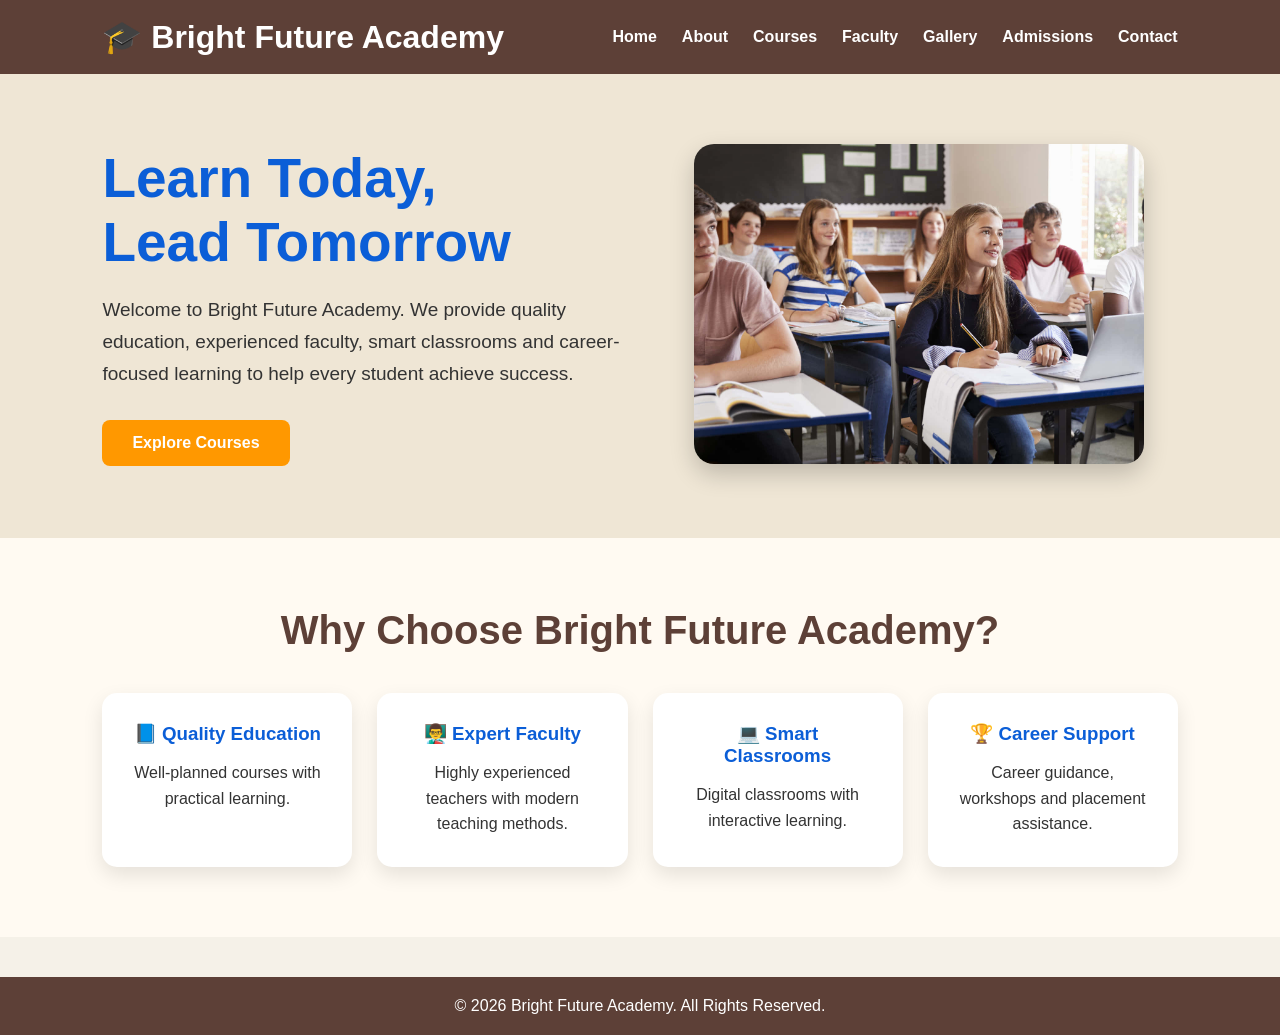
<file: index.html>
<!DOCTYPE html>
<html lang="en">
<head>
    <meta charset="UTF-8">
    <meta name="viewport" content="width=device-width, initial-scale=1.0">
    <title>Bright Future Academy</title>
    <link rel="stylesheet" href="css/style.css">
</head>

<body>

<header>
    <nav>
        <h1>🎓 Bright Future Academy</h1>

        <ul>
            <li><a href="index.html">Home</a></li>
            <li><a href="about.html">About</a></li>
            <li><a href="courses.html">Courses</a></li>
            <li><a href="faculty.html">Faculty</a></li>
            <li><a href="gallery.html">Gallery</a></li>
            <li><a href="admissions.html">Admissions</a></li>
            <li><a href="contact.html">Contact</a></li>
        </ul>
    </nav>
</header>

<section class="hero">

    <div class="hero-text">

        <h2>Learn Today,<br>Lead Tomorrow</h2>

        <p>
            Welcome to Bright Future Academy. We provide quality education,
            experienced faculty, smart classrooms and career-focused learning
            to help every student achieve success.
        </p>

        <a href="courses.html" class="btn">
            Explore Courses
        </a>

    </div>

    <div class="hero-image">

        <img src="images/students.jpg" alt="Students">

    </div>

</section>

<section class="about-home">

<h2>Why Choose Bright Future Academy?</h2>

<div class="features">

<div class="feature-box">
<h3>📘 Quality Education</h3>
<p>
Well-planned courses with practical learning.
</p>
</div>

<div class="feature-box">
<h3>👨‍🏫 Expert Faculty</h3>
<p>
Highly experienced teachers with modern teaching methods.
</p>
</div>

<div class="feature-box">
<h3>💻 Smart Classrooms</h3>
<p>
Digital classrooms with interactive learning.
</p>
</div>

<div class="feature-box">
<h3>🏆 Career Support</h3>
<p>
Career guidance, workshops and placement assistance.
</p>
</div>

</div>

</section>

<footer>

<p>
© 2026 Bright Future Academy. All Rights Reserved.
</p>

</footer>

</body>
</html>
</file>
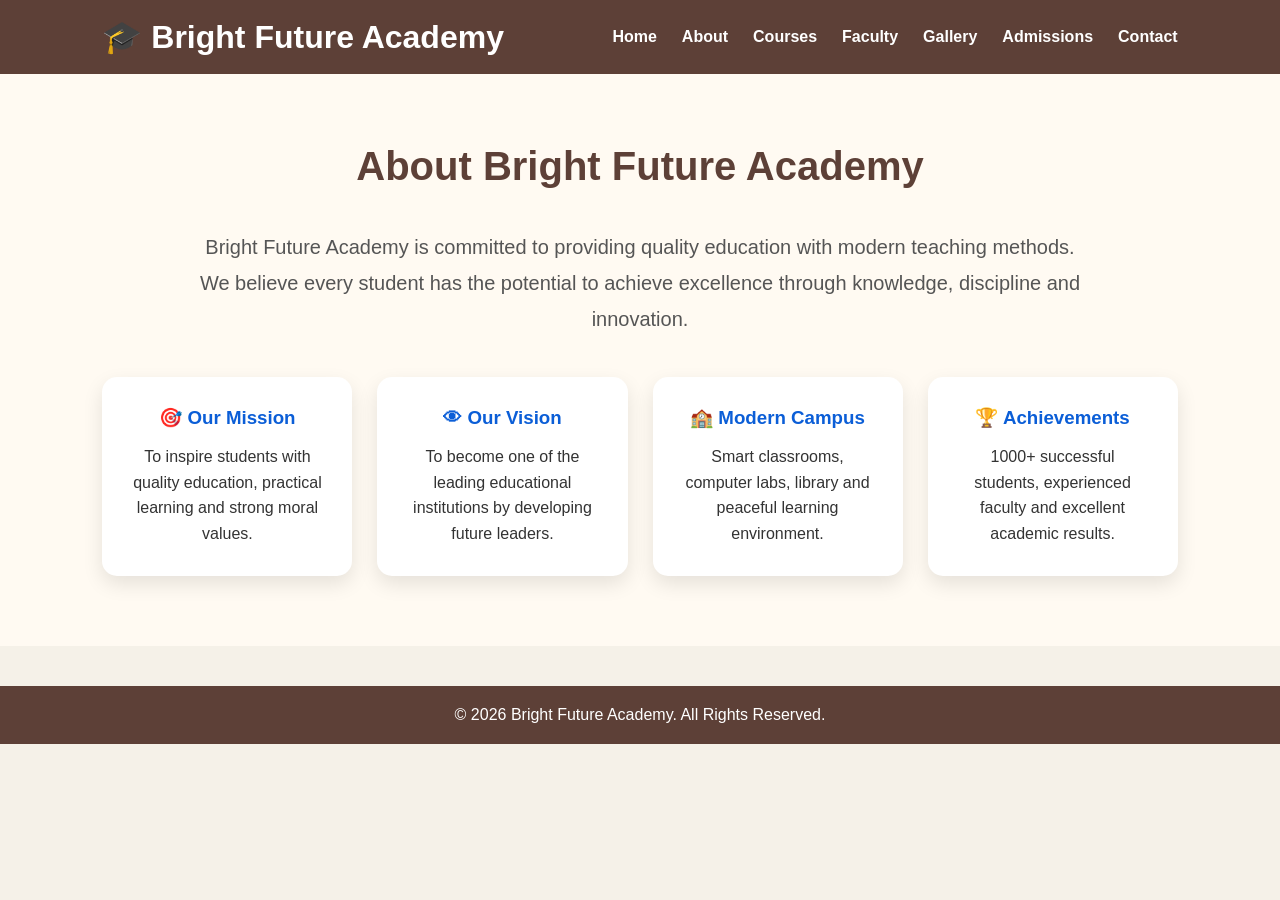
<file: about.html>
<!DOCTYPE html>
<html lang="en">
<head>
<meta charset="UTF-8">
<meta name="viewport" content="width=device-width, initial-scale=1.0">
<title>About - Bright Future Academy</title>
<link rel="stylesheet" href="css/style.css">
</head>

<body>

<header>
<nav>
<h1>🎓 Bright Future Academy</h1>

<ul>
<li><a href="index.html">Home</a></li>
<li><a href="about.html">About</a></li>
<li><a href="courses.html">Courses</a></li>
<li><a href="faculty.html">Faculty</a></li>
<li><a href="gallery.html">Gallery</a></li>
<li><a href="admissions.html">Admissions</a></li>
<li><a href="contact.html">Contact</a></li>
</ul>

</nav>
</header>

<section class="about-home">

<h2>About Bright Future Academy</h2>

<p class="about-text">

Bright Future Academy is committed to providing quality education with
modern teaching methods. We believe every student has the potential to
achieve excellence through knowledge, discipline and innovation.

</p>

<div class="features">

<div class="feature-box">
<h3>🎯 Our Mission</h3>
<p>
To inspire students with quality education, practical learning and strong moral values.
</p>
</div>

<div class="feature-box">
<h3>👁 Our Vision</h3>
<p>
To become one of the leading educational institutions by developing future leaders.
</p>
</div>

<div class="feature-box">
<h3>🏫 Modern Campus</h3>
<p>
Smart classrooms, computer labs, library and peaceful learning environment.
</p>
</div>

<div class="feature-box">
<h3>🏆 Achievements</h3>
<p>
1000+ successful students, experienced faculty and excellent academic results.
</p>
</div>

</div>

</section>

<footer>
<p>© 2026 Bright Future Academy. All Rights Reserved.</p>
</footer>

</body>
</html>
</file>
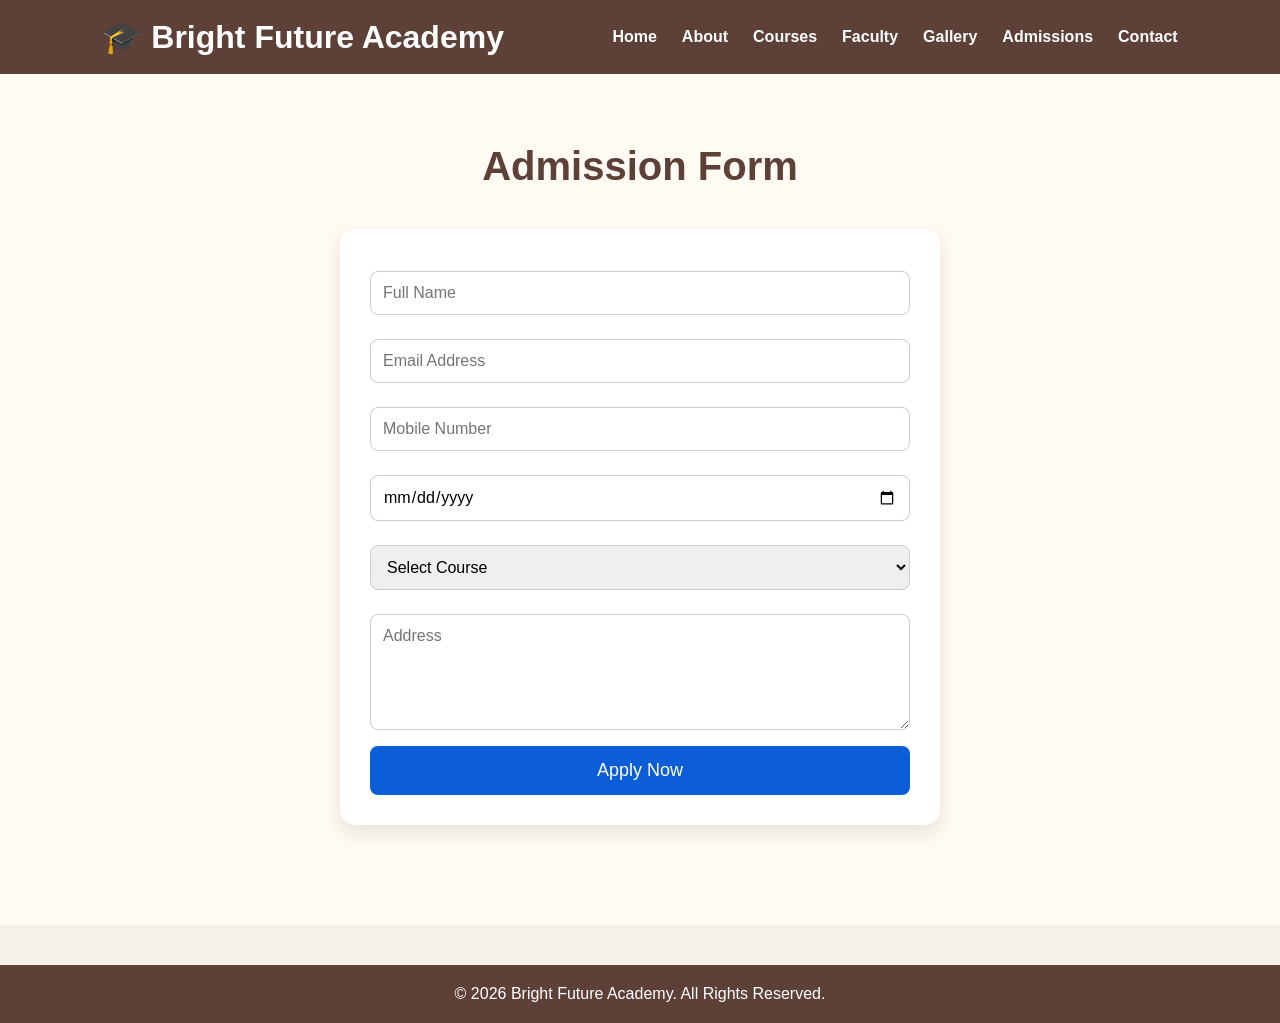
<file: admissions.html>
<!DOCTYPE html>
<html lang="en">
<head>
    <meta charset="UTF-8">
    <meta name="viewport" content="width=device-width, initial-scale=1.0">
    <title>Admissions | Bright Future Academy</title>
    <link rel="stylesheet" href="css/style.css">
</head>

<body>

<header>
<nav>
    <h1>🎓 Bright Future Academy</h1>

    <ul>
        <li><a href="index.html">Home</a></li>
        <li><a href="about.html">About</a></li>
        <li><a href="courses.html">Courses</a></li>
        <li><a href="faculty.html">Faculty</a></li>
        <li><a href="gallery.html">Gallery</a></li>
        <li><a href="admissions.html">Admissions</a></li>
        <li><a href="contact.html">Contact</a></li>
    </ul>
</nav>
</header>

<section class="about-home">

<h2>Admission Form</h2>

<form>

<input type="text" placeholder="Full Name" required>

<input type="email" placeholder="Email Address" required>

<input type="tel" placeholder="Mobile Number" required>

<input type="date" required>

<select required>
<option value="">Select Course</option>
<option>Full Stack Web Development</option>
<option>Python Programming</option>
<option>Data Science</option>
<option>Mobile App Development</option>
<option>UI/UX Design</option>
<option>Cloud Computing</option>
</select>

<textarea rows="5" placeholder="Address"></textarea>

<button type="submit">Apply Now</button>

</form>

</section>

<footer>
<p>© 2026 Bright Future Academy. All Rights Reserved.</p>
</footer>

<script src="js/script.js"></script>

</body>
</html>
</file>
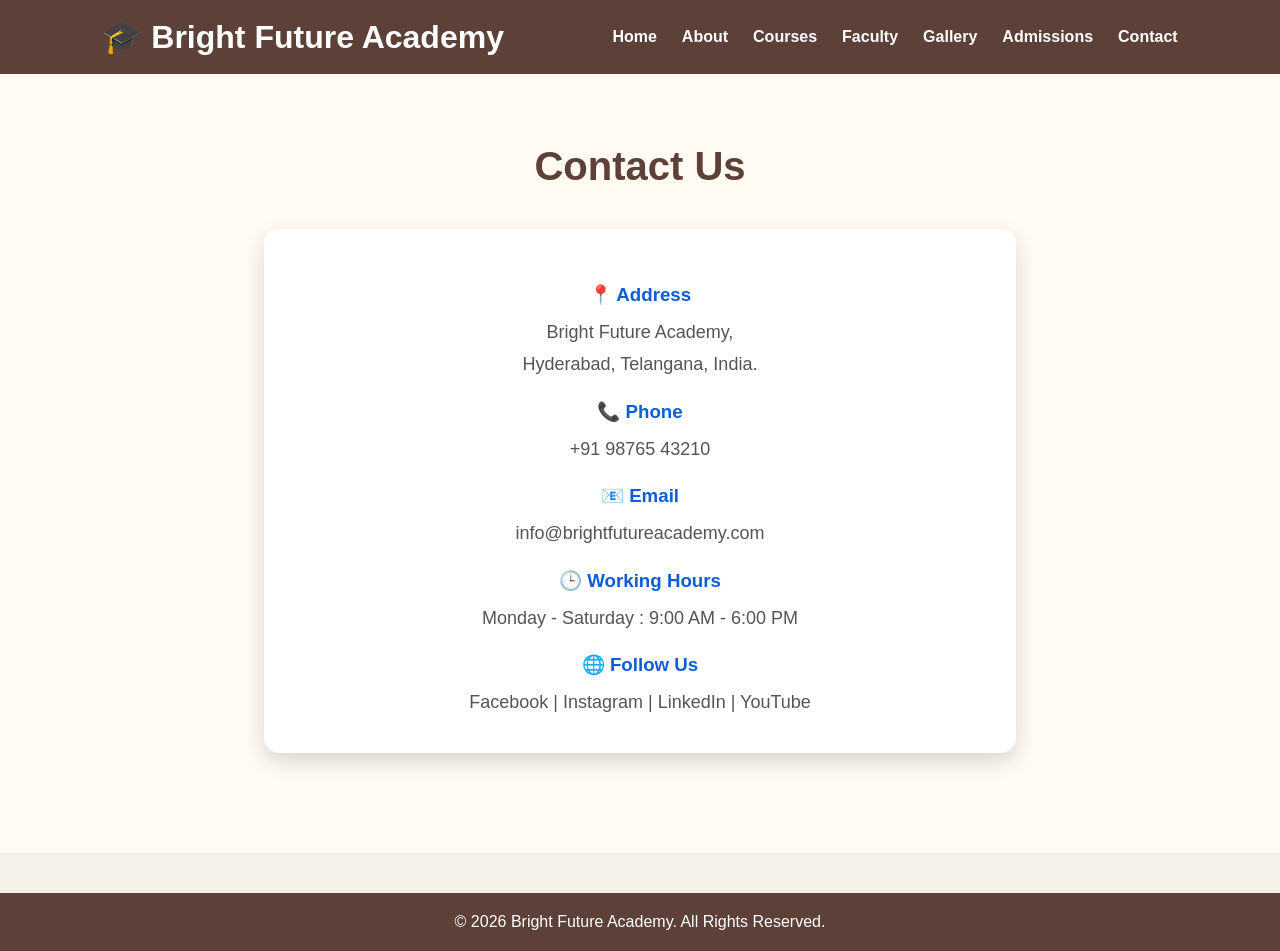
<file: contact.html>
<!DOCTYPE html>
<html lang="en">
<head>
<meta charset="UTF-8">
<meta name="viewport" content="width=device-width, initial-scale=1.0">
<title>Contact | Bright Future Academy</title>
<link rel="stylesheet" href="css/style.css">
</head>

<body>

<header>
<nav>

<h1>🎓 Bright Future Academy</h1>

<ul>
<li><a href="index.html">Home</a></li>
<li><a href="about.html">About</a></li>
<li><a href="courses.html">Courses</a></li>
<li><a href="faculty.html">Faculty</a></li>
<li><a href="gallery.html">Gallery</a></li>
<li><a href="admissions.html">Admissions</a></li>
<li><a href="contact.html">Contact</a></li>
</ul>

</nav>
</header>

<section class="about-home">

<h2>Contact Us</h2>

<div class="contact-box">

<h3>📍 Address</h3>
<p>Bright Future Academy,<br>
Hyderabad, Telangana, India.</p>

<h3>📞 Phone</h3>
<p>+91 98765 43210</p>

<h3>📧 Email</h3>
<p>info@brightfutureacademy.com</p>

<h3>🕒 Working Hours</h3>
<p>Monday - Saturday : 9:00 AM - 6:00 PM</p>

<h3>🌐 Follow Us</h3>
<p>
Facebook | Instagram | LinkedIn | YouTube
</p>

</div>

</section>

<footer>

<p>© 2026 Bright Future Academy. All Rights Reserved.</p>

</footer>

</body>
</html>
</file>
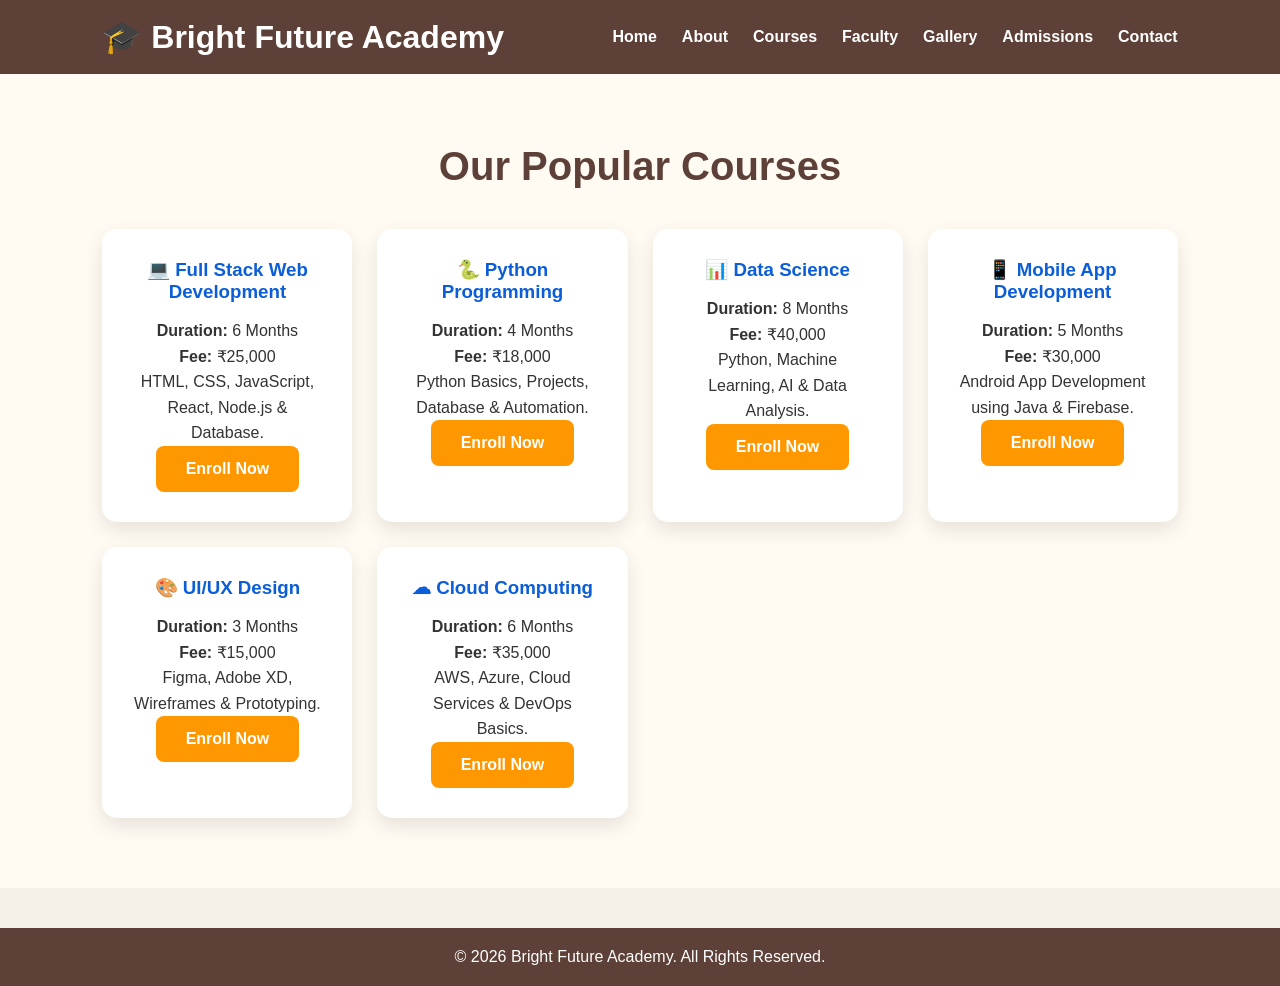
<file: courses.html>
<!DOCTYPE html>
<html lang="en">
<head>
<meta charset="UTF-8">
<meta name="viewport" content="width=device-width, initial-scale=1.0">
<title>Courses - Bright Future Academy</title>
<link rel="stylesheet" href="css/style.css">
</head>

<body>

<header>
<nav>

<h1>🎓 Bright Future Academy</h1>

<ul>
<li><a href="index.html">Home</a></li>
<li><a href="about.html">About</a></li>
<li><a href="courses.html">Courses</a></li>
<li><a href="faculty.html">Faculty</a></li>
<li><a href="gallery.html">Gallery</a></li>
<li><a href="admissions.html">Admissions</a></li>
<li><a href="contact.html">Contact</a></li>
</ul>

</nav>
</header>

<section class="about-home">

<h2>Our Popular Courses</h2>

<div class="features">

<div class="feature-box">
<h3>💻 Full Stack Web Development</h3>
<p><strong>Duration:</strong> 6 Months</p>
<p><strong>Fee:</strong> ₹25,000</p>
<p>HTML, CSS, JavaScript, React, Node.js & Database.</p>
<a href="admissions.html" class="btn">Enroll Now</a>
</div>

<div class="feature-box">
<h3>🐍 Python Programming</h3>
<p><strong>Duration:</strong> 4 Months</p>
<p><strong>Fee:</strong> ₹18,000</p>
<p>Python Basics, Projects, Database & Automation.</p>
<a href="admissions.html" class="btn">Enroll Now</a>
</div>

<div class="feature-box">
<h3>📊 Data Science</h3>
<p><strong>Duration:</strong> 8 Months</p>
<p><strong>Fee:</strong> ₹40,000</p>
<p>Python, Machine Learning, AI & Data Analysis.</p>
<a href="admissions.html" class="btn">Enroll Now</a>
</div>

<div class="feature-box">
<h3>📱 Mobile App Development</h3>
<p><strong>Duration:</strong> 5 Months</p>
<p><strong>Fee:</strong> ₹30,000</p>
<p>Android App Development using Java & Firebase.</p>
<a href="admissions.html" class="btn">Enroll Now</a>
</div>

<div class="feature-box">
<h3>🎨 UI/UX Design</h3>
<p><strong>Duration:</strong> 3 Months</p>
<p><strong>Fee:</strong> ₹15,000</p>
<p>Figma, Adobe XD, Wireframes & Prototyping.</p>
<a href="admissions.html" class="btn">Enroll Now</a>
</div>

<div class="feature-box">
<h3>☁ Cloud Computing</h3>
<p><strong>Duration:</strong> 6 Months</p>
<p><strong>Fee:</strong> ₹35,000</p>
<p>AWS, Azure, Cloud Services & DevOps Basics.</p>
<a href="admissions.html" class="btn">Enroll Now</a>
</div>

</div>

</section>

<footer>
<p>© 2026 Bright Future Academy. All Rights Reserved.</p>
</footer>

</body>
</html>
</file>
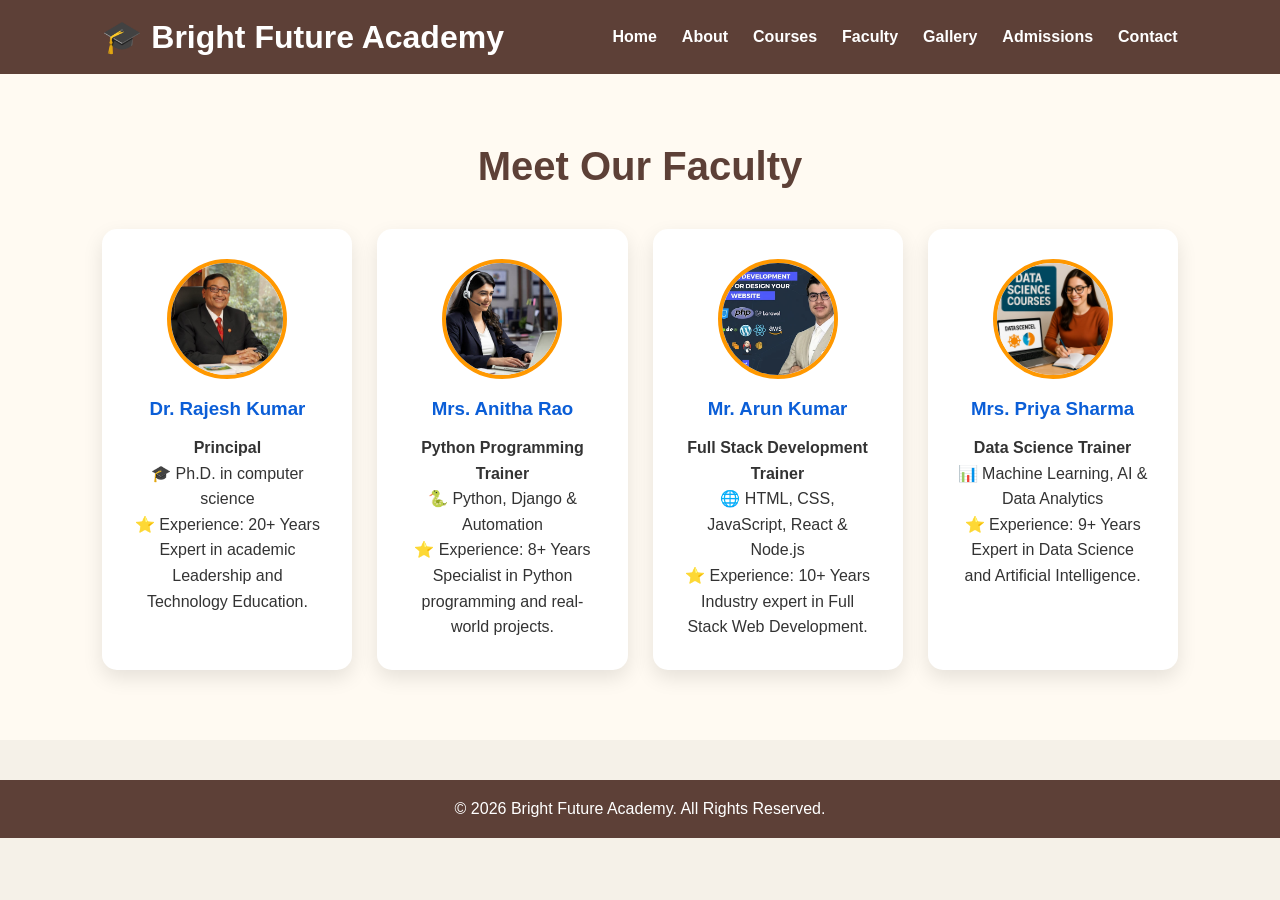
<file: faculty.html>
<!DOCTYPE html>
<html lang="en">
<head>
    <meta charset="UTF-8">
    <meta name="viewport" content="width=device-width, initial-scale=1.0">
    <title>Faculty | Bright Future Academy</title>
    <link rel="stylesheet" href="css/style.css">
</head>

<body>

<header>
    <nav>
        <h1>🎓 Bright Future Academy</h1>

        <ul>
            <li><a href="index.html">Home</a></li>
            <li><a href="about.html">About</a></li>
            <li><a href="courses.html">Courses</a></li>
            <li><a href="faculty.html">Faculty</a></li>
            <li><a href="gallery.html">Gallery</a></li>
            <li><a href="admissions.html">Admissions</a></li>
            <li><a href="contact.html">Contact</a></li>
        </ul>
    </nav>
</header>

<section class="about-home">

    <h2>Meet Our Faculty</h2>

    <div class="features">

        <div class="feature-box">
            <img src="images/principal.jpg" alt="Principal">
            <h3>Dr. Rajesh Kumar</h3>
            <p><strong>Principal</strong></p>
            <p>🎓 Ph.D. in computer science</p>
            <p>⭐ Experience: 20+ Years</p>
            <p>Expert in academic Leadership and Technology Education.</p>
        </div>

        <div class="feature-box">
            <img src="images/python.jpg" alt="pythonr">
            <h3>Mrs. Anitha Rao</h3>
            <p><strong>Python Programming Trainer</strong></p>
            <p>🐍 Python, Django & Automation</p>
<p>⭐ Experience: 8+ Years</p>
<p>Specialist in Python programming and real-world projects.</p>
        </div>

        <div class="feature-box">
            <img src="images/full stack development.jpg" alt="full stack development">
            <h3>Mr. Arun Kumar</h3>
            <p><strong>Full Stack Development Trainer</strong></p>
            <p>🌐 HTML, CSS, JavaScript, React & Node.js</p>
            <p>⭐ Experience: 10+ Years</p>
            <p>Industry expert in Full Stack Web Development.</p>
        </div>

        <div class="feature-box">
            <img src="images/datascience.jpg" alt="dataScience">
            <h3>Mrs. Priya Sharma</h3>
            <p><strong> Data Science Trainer</strong></p>
            <p>📊 Machine Learning, AI & Data Analytics</p>
<p>⭐ Experience: 9+ Years</p>
<p>Expert in Data Science and Artificial Intelligence.</p>
        </div>

    </div>

</section>

<footer>
    <p>© 2026 Bright Future Academy. All Rights Reserved.</p>
</footer>

</body>
</html>
</file>
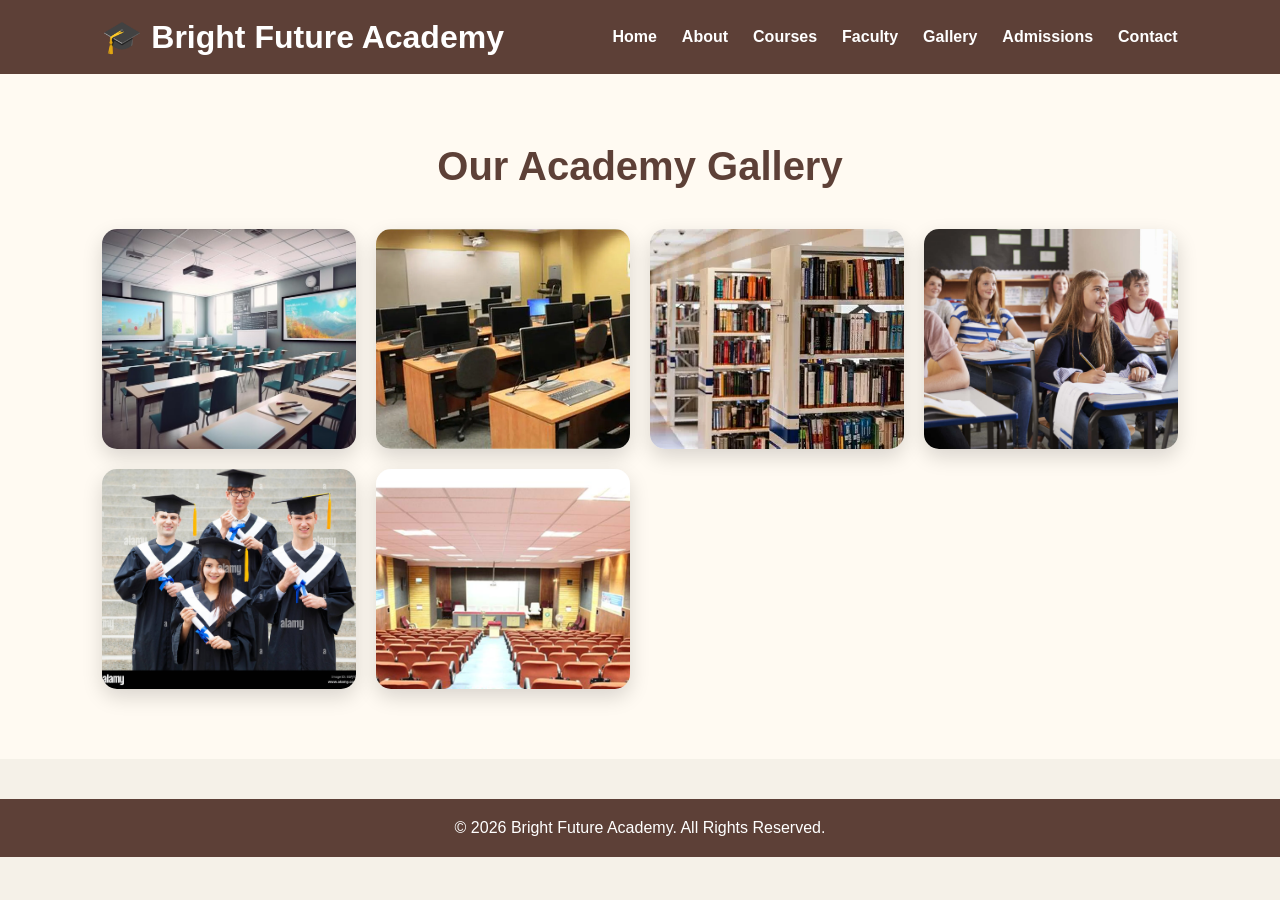
<file: gallery.html>
<!DOCTYPE html>
<html lang="en">
<head>
    <meta charset="UTF-8">
    <meta name="viewport" content="width=device-width, initial-scale=1.0">
    <title>Gallery | Bright Future Academy</title>
    <link rel="stylesheet" href="css/style.css">
</head>

<body>

<header>
    <nav>
        <h1>🎓 Bright Future Academy</h1>

        <ul>
            <li><a href="index.html">Home</a></li>
            <li><a href="about.html">About</a></li>
            <li><a href="courses.html">Courses</a></li>
            <li><a href="faculty.html">Faculty</a></li>
            <li><a href="gallery.html">Gallery</a></li>
            <li><a href="admissions.html">Admissions</a></li>
            <li><a href="contact.html">Contact</a></li>
        </ul>
    </nav>
</header>

<section class="about-home">

    <h2>Our Academy Gallery</h2>

    <div class="gallery">

        <img src="images/classroom.jpg" alt="Classroom">

        <img src="images/computer-lab.jpg" alt="Computer Lab">

        <img src="images/library.jpg" alt="Library">

        <img src="images/students.jpg" alt="Students">

        <img src="images/graduation.jpg" alt="Graduation">

        <img src="images/seminar.jpg" alt="Seminar">

    </div>

</section>

<footer>
    <p>© 2026 Bright Future Academy. All Rights Reserved.</p>
</footer>

</body>
</html>
</file>
<file: css/style.css>
*{
    margin:0;
    padding:0;
    box-sizing:border-box;
    font-family:Arial, Helvetica, sans-serif;
}

body{
    background:#f5f1e8;
    color:#333;
}

header{
    background:#5d4037;
    padding:18px 8%;
}

nav{
    display:flex;
    justify-content:space-between;
    align-items:center;
}

nav h1{
    color:white;
    font-size:32px;
}

nav ul{
    display:flex;
    list-style:none;
}

nav ul li{
    margin-left:25px;
}

nav ul li a{
    color:white;
    text-decoration:none;
    font-weight:bold;
    transition:.3s;
}

nav ul li a:hover{
    color:#ffd54f;
}

/* HERO */

.hero{
    display:flex;
    justify-content:space-between;
    align-items:center;
    padding:70px 8%;
    background:#efe6d5;
    gap:40px;
}

.hero-text{
    flex:1;
}

.hero-text h2{
    font-size:55px;
    color:#0b5ed7;
    margin-bottom:20px;
}

.hero-text p{
    font-size:19px;
    line-height:1.7;
    margin-bottom:30px;
}

.btn{
    display:inline-block;
    background:#ff9800;
    color:white;
    text-decoration:none;
    padding:14px 30px;
    border-radius:8px;
    font-weight:bold;
}

.btn:hover{
    background:#e68900;
}

.hero-image{
    flex:1;
    text-align:center;
}

.hero-image img{
    width:100%;
    max-width:450px;
    height:320px;
    object-fit:cover;
    border-radius:20px;
    box-shadow:0 10px 25px rgba(0,0,0,.2);
}

/* HOME FEATURES */

.about-home{
    padding:70px 8%;
    text-align:center;
    background:#fffaf2;
}

.about-home h2{
    font-size:40px;
    color:#5d4037;
    margin-bottom:40px;
}

.features{
    display:grid;
    grid-template-columns:repeat(auto-fit,minmax(250px,1fr));
    gap:25px;
}

.feature-box{
    background:white;
    padding:30px;
    border-radius:15px;
    box-shadow:0 8px 20px rgba(0,0,0,.1);
    transition:.3s;
}

.feature-box:hover{
    transform:translateY(-8px);
}

.feature-box h3{
    color:#0b5ed7;
    margin-bottom:15px;
}

.feature-box p{
    line-height:1.6;
}

/* FOOTER */

footer{
    background:#5d4037;
    color:white;
    text-align:center;
    padding:20px;
    margin-top:40px;
}

/* MOBILE */

@media(max-width:768px){

nav{
    flex-direction:column;
}

nav ul{
    flex-direction:column;
    text-align:center;
}

nav ul li{
    margin:10px 0;
}

.hero{
    flex-direction:column;
    text-align:center;
}

.hero-text h2{
    font-size:38px;
}

.hero-image img{
    max-width:100%;
}

}
.about-text{
    max-width:900px;
    margin:20px auto 40px;
    font-size:20px;
    line-height:1.8;
    text-align:center;
    color:#555;
}
/* Faculty Images */

.feature-box img{
    width:120px;
    height:120px;
    object-fit:cover;
    border-radius:50%;
    border:4px solid #ff9800;
    margin-bottom:15px;
}
/* Gallery */

.gallery{
    display:grid;
    grid-template-columns:repeat(auto-fit,minmax(250px,1fr));
    gap:20px;
    margin-top:30px;
}

.gallery img{
    width:100%;
    height:220px;
    object-fit:cover;
    border-radius:15px;
    box-shadow:0 8px 20px rgba(0,0,0,.15);
    transition:0.3s;
}

.gallery img:hover{
    transform:scale(1.05);
}
form{
    max-width:600px;
    margin:30px auto;
    background:#fff;
    padding:30px;
    border-radius:15px;
    box-shadow:0 8px 20px rgba(0,0,0,0.1);
}

form input,
form select,
form textarea{
    width:100%;
    padding:12px;
    margin:12px 0;
    border:1px solid #ccc;
    border-radius:8px;
    font-size:16px;
}

form button{
    width:100%;
    padding:14px;
    background:#0b5ed7;
    color:white;
    border:none;
    border-radius:8px;
    font-size:18px;
    cursor:pointer;
}

form button:hover{
    background:#084298;
}
/* Contact Page */

.contact-box{
    width:70%;
    margin:30px auto;
    background:white;
    padding:35px;
    border-radius:15px;
    box-shadow:0 8px 20px rgba(0,0,0,.15);
    text-align:center;
}

.contact-box h3{
    color:#0b5ed7;
    margin:20px 0 10px;
}

.contact-box p{
    font-size:18px;
    color:#555;
    line-height:1.8;
}
</file>
